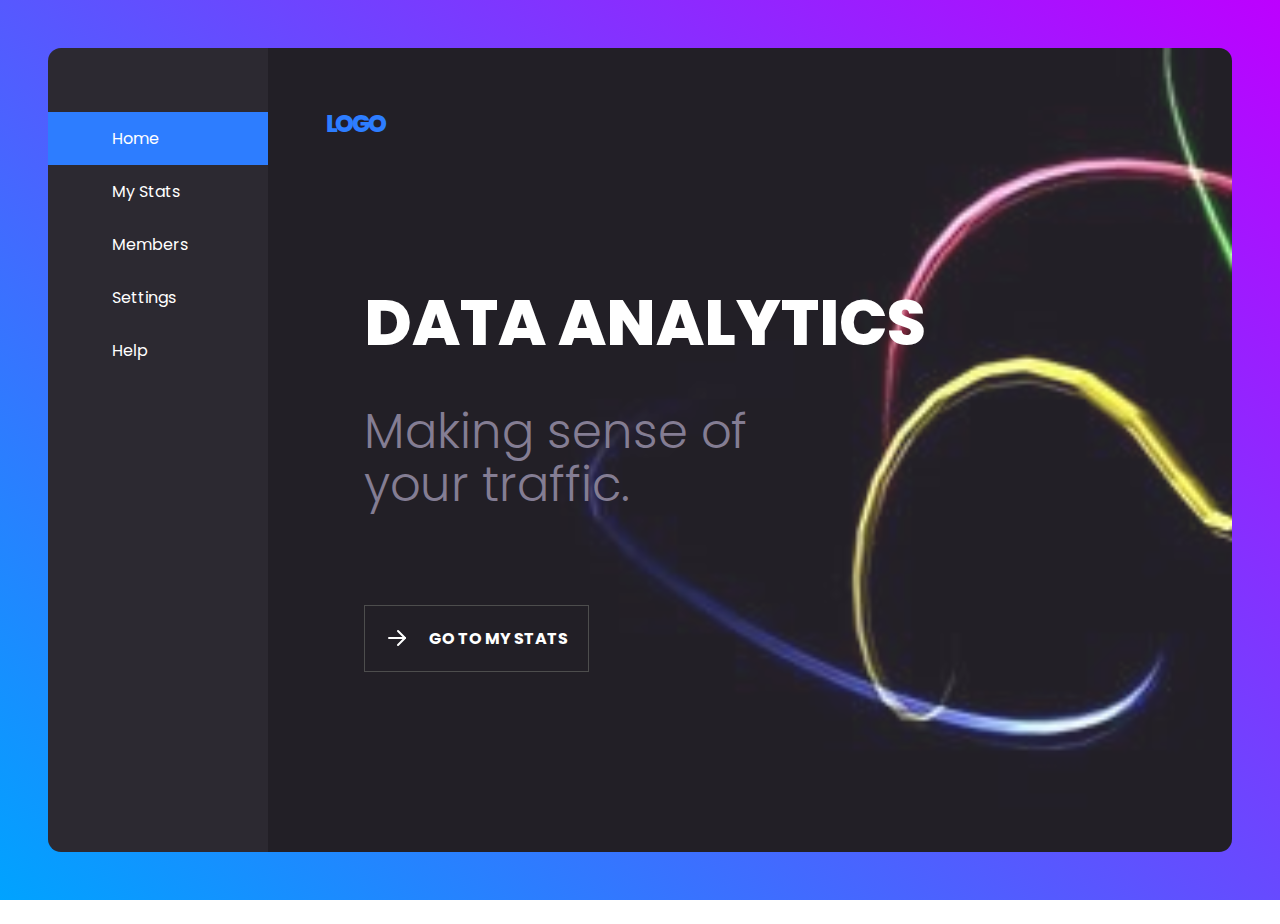
<file: Data Analytics Dashboard/Data Analytics Dashboard Code/index.html>
<html>
    <head>
        <link rel="preconnect" href="https://fonts.gstatic.com">
        <link href="https://fonts.googleapis.com/css2?family=Poppins:wght@200;400;700;800&display=swap" rel="stylesheet">
        <link rel="stylesheet" href="./styles.css">
        <title>Data Analytics Dashboard</title>
    </head>
    <body>
        
        <div class="container">
            <div class="left-col">
                <nav>
                    <img src="./arrow.svg" class="back-btn">
                    <ul>
                        <li><a href="#" class="active">Home</a></li>
                        <li><a href="#">My Stats</a></li>
                        <li><a href="#">Members</a></li>
                        <li><a href="#">Settings</a></li>
                        <li><a href="#">Help</a></li>
                    </ul>
                </nav>
            </div>
            <section>
                <header>
                    <img src="menu.svg" class="menu-btn">
                    <p class="logo">Logo</p>
                </header>
                <div class="cv">
                    <div class="content">
                        <h1>Data Analytics</h1>
                        <p>Making sense of your traffic.</p>
                        
                        <a href="#" class="cta">Go to my stats</a>
                    </div>
                </div>
            </section>
        </div>
        
        <script src="script.js"></script>
    </body>
</html>
</html>
</file>
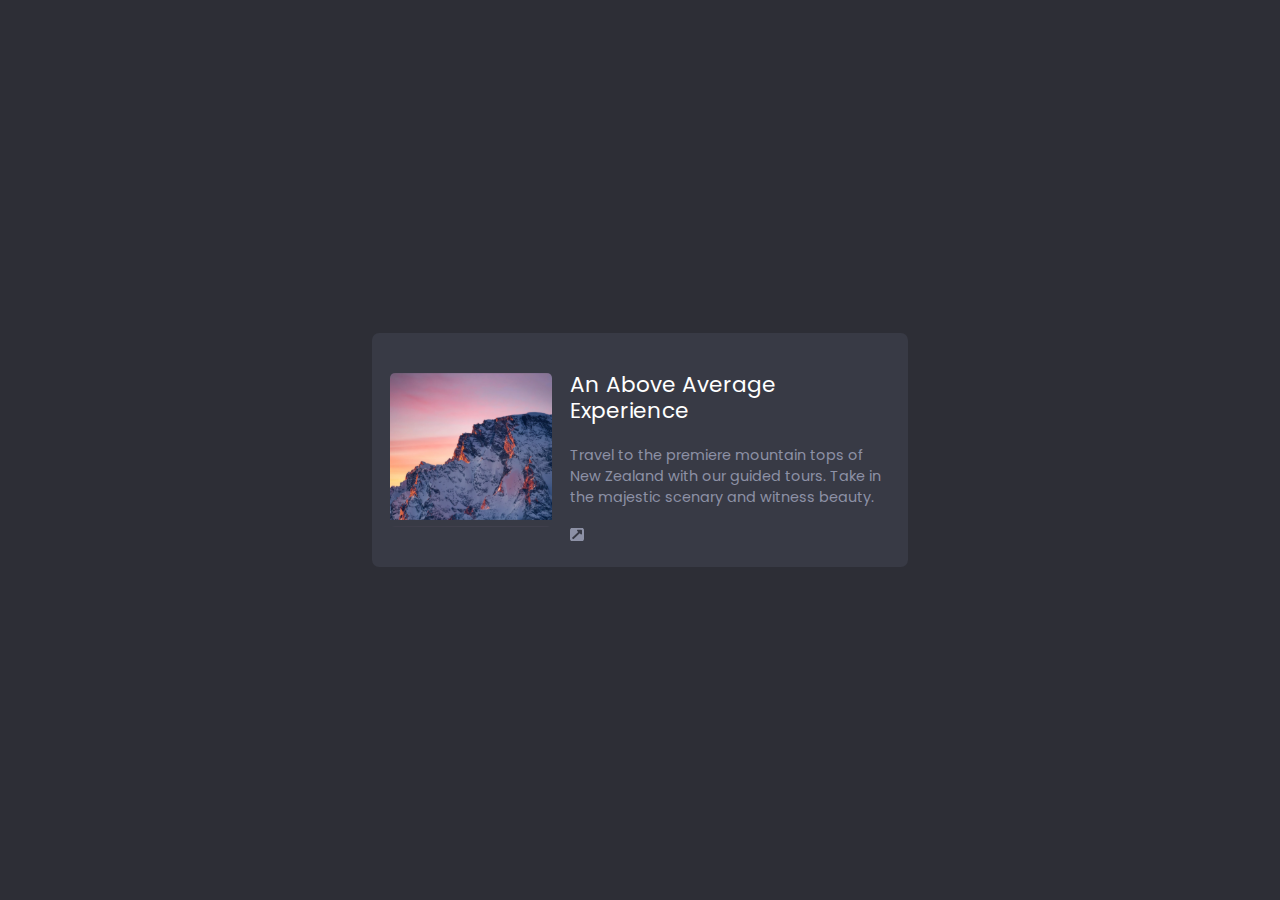
<file: Design 1/Simple Card Code/index.html>
<!DOCTYPE html>
<html lang="en">
  <head>
    <meta charset="UTF-8" />
    <meta http-equiv="X-UA-Compatible" content="IE=edge" />
    <meta name="viewport" content="width=device-width, initial-scale=1.0" />
    <link rel="preconnect" href="https://fonts.gstatic.com" />
    <link
      href="https://fonts.googleapis.com/css2?family=Poppins:wght@300;700&display=swap"
      rel="stylesheet"
    />
    <link rel="stylesheet" href="./index.css" />
    <title>Sample Card</title>
  </head>
  <body>
    <div class="container">
      <a href="#">
        <img src="./moutain.svg" class="photo" alt="Mountains" />

        <div class="content">
          <p class="title">An Above Average Experience</p>
          <p class="description">
            Travel to the premiere mountain tops of New Zealand with our guided
            tours. Take in the majestic scenary and witness beauty.
          </p>

          <img src="./icon.svg" class="link" alt="link" />
        </div>
      </a>
    </div>
  </body>
</html>
</file>
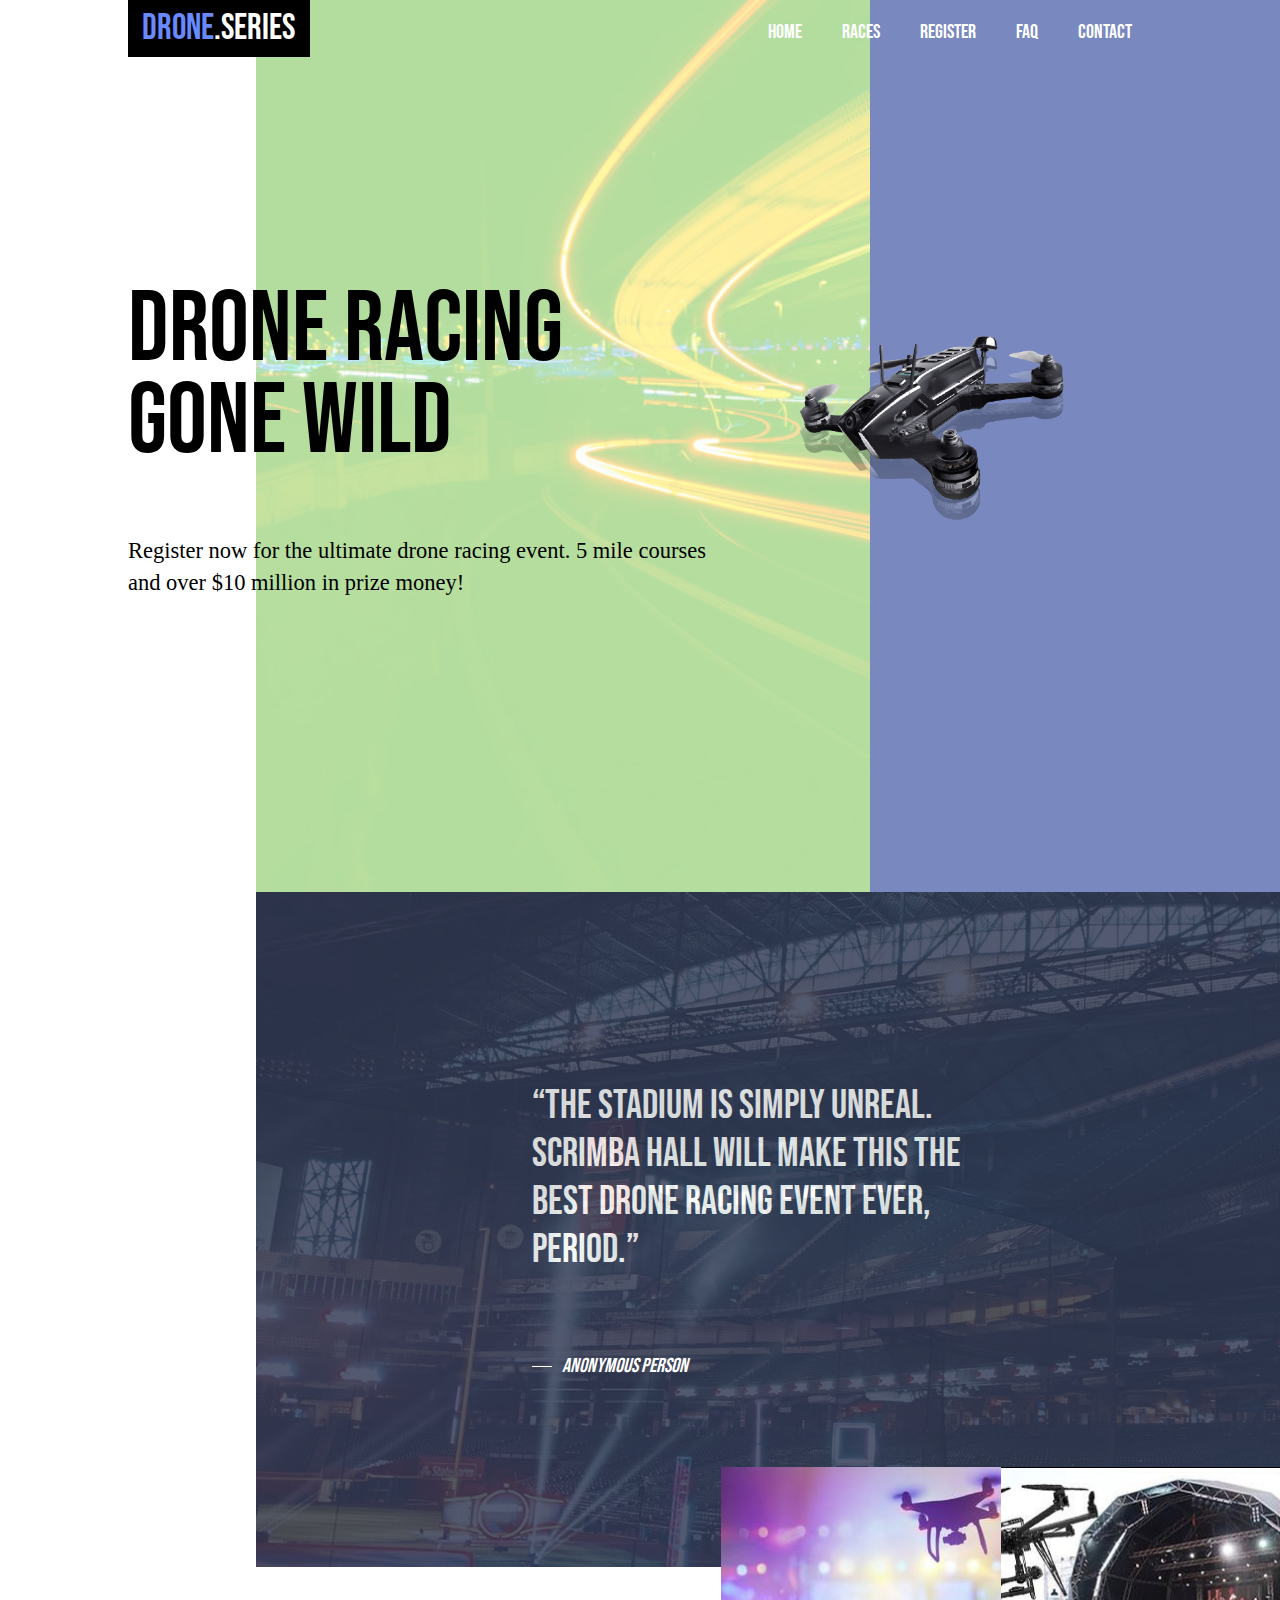
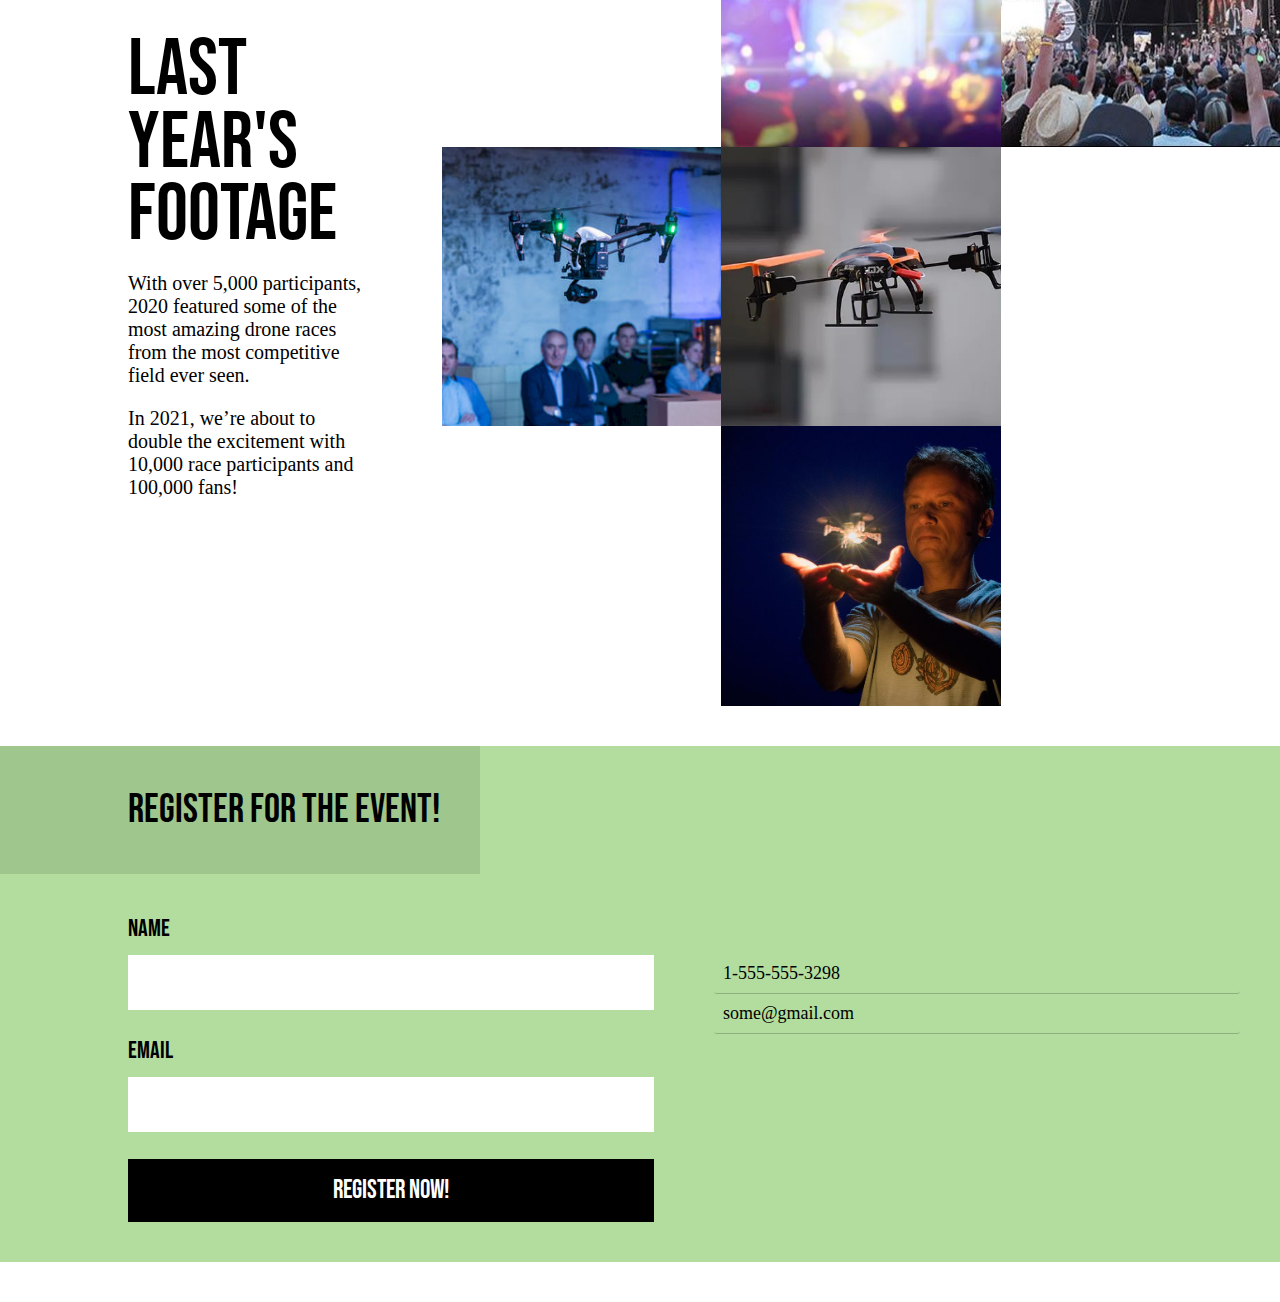
<file: Drone Event Landing Page/Drone Event Landing Page Code/index.html>
<!DOCTYPE html>
<html lang="en">
  <head>
    <meta charset="UTF-8" />
    <meta http-equiv="X-UA-Compatible" content="IE=edge" />
    <meta name="viewport" content="width=device-width, initial-scale=1.0" />
    <link rel="preconnect" href="https://fonts.gstatic.com" />
    <link
      href="https://fonts.googleapis.com/css2?family=Bebas+Neue&family=Montserrat&display=swap"
      rel="stylesheet"
    />
    <link rel="stylesheet" href="./style.css" />
    <title>Drone Event Landing Page Code</title>
  </head>
  <body>
    <div class="top-bg-container">
      <div class="light-streaks"></div>
      <div class="blue-col"></div>
    </div>

    <div class="container">
      <nav>
        <a href="#" class="logo"> <span>Drone</span>.Series</a>

        <img src="./assets/menu.svg" alt="" class="menu-btn" />

        <ul>
          <li class="exit-btn"><img src="./assets/exit.svg" alt="" /></li>
          <li><a href="#">Home</a></li>
          <li><a href="#">Races</a></li>
          <li><a href="#">Register</a></li>
          <li><a href="#">FAQ</a></li>
          <li><a href="#">Contact</a></li>
        </ul>
      </nav>

      <main>
        <div class="content">
          <div class="type">
            <h1>Drone Racing Gone Wild</h1>
            <p>
              Register now for the ultimate drone racing event. 5 mile courses
              and over $10 million in prize money!
            </p>
          </div>

          <div class="drone-container">
            <img src="./assets/drone.png" alt="" class="blur" />
            <img src="./assets/drone.png" alt="" class="drone" />
          </div>
        </div>
      </main>
    </div>

    <section class="quote">
      <blockquote>
        “the stadium is simply unreal. scrimba hall will make this the best
        drone racing event ever, period.”
      </blockquote>
      <cite>Anonymous Person</cite>
    </section>

    <section class="gallery">
      <div class="footage-content">
        <h2>Last year's footage</h2>
        <p>
          With over 5,000 participants, 2020 featured some of the most amazing
          drone races from the most competitive field ever seen.
        </p>
        <p>
          In 2021, we’re about to double the excitement with 10,000 race
          participants and 100,000 fans!
        </p>
      </div>

      <div class="gallery-container">
        <img src="./assets/footage-1.jpg" alt="" />
        <img src="./assets/footage-2.jpg" alt="" />
        <img src="./assets/footage-3.jpg" alt="" />
        <img src="./assets/footage-4.jpg" alt="" />
        <img src="./assets/footage-5.jpg" alt="" />
      </div>
    </section>

    <section class="contact">
      <h3>Register for the Event!</h3>
      <div class="cols-2">
        <div class="form-container">
          <div class="form-el">
            <label for="name">Name</label>
            <input type="text" id="name" />
          </div>

          <div class="form-el">
            <label for="email">Email</label>
            <input type="email" id="email" />
          </div>

          <button>Register Now!</button>
        </div>

        <div class="other-info">
          <ul>
            <li>1-555-555-3298</li>
            <li><a href="#">some@gmail.com</a></li>
          </ul>
        </div>
      </div>
    </section>

    <script src="./script.js"></script>
  </body>
</html>
</file>
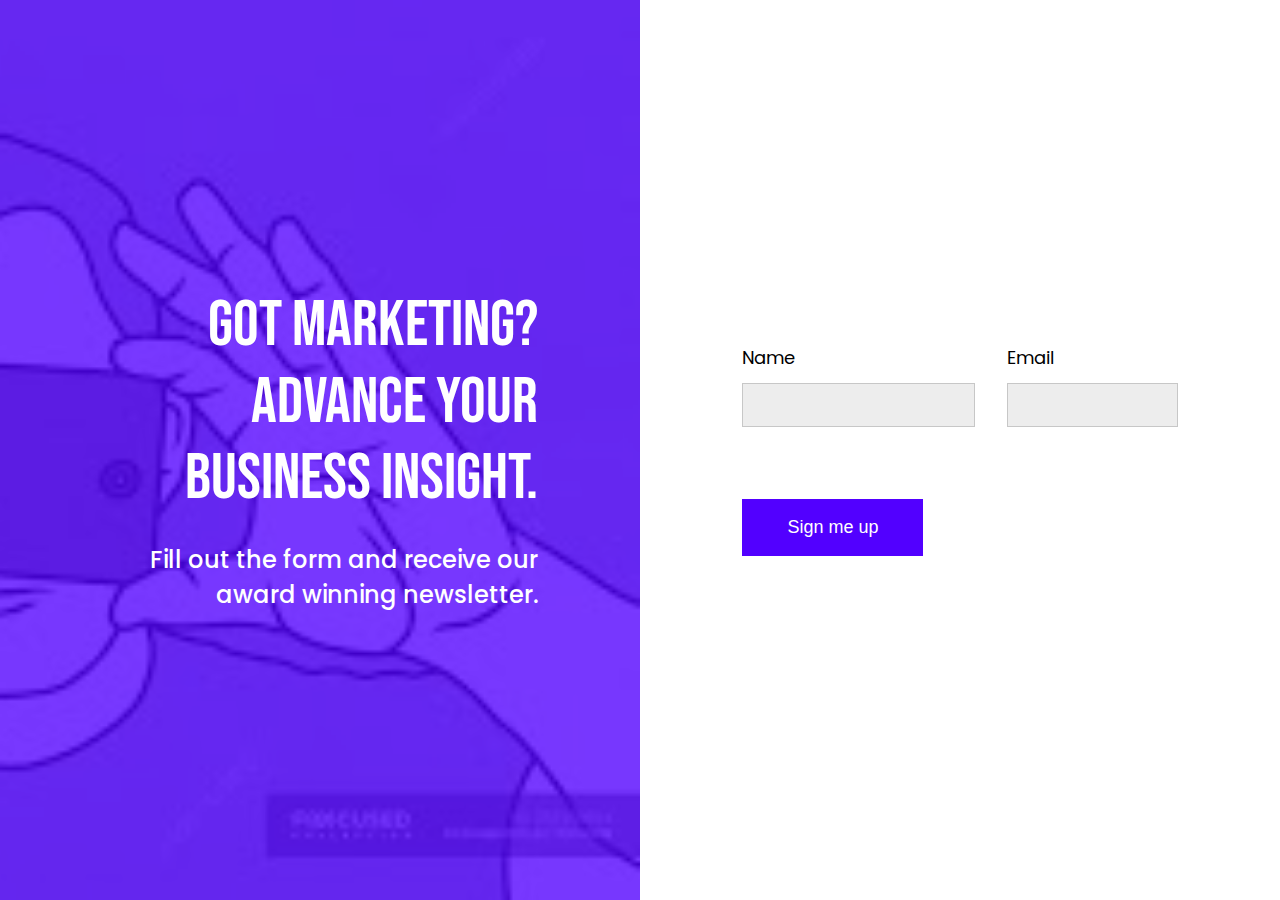
<file: Simple Landing Page/A Simple Landing Page Code/index.html>
<!DOCTYPE html>
<html lang="en">
  <head>
    <meta charset="UTF-8" />
    <meta http-equiv="X-UA-Compatible" content="IE=edge" />
    <meta name="viewport" content="width=device-width, initial-scale=1.0" />
    <link rel="preconnect" href="https://fonts.gstatic.com" />
    <link
      href="https://fonts.googleapis.com/css2?family=Bebas+Neue&family=Poppins:wght@500&display=swap"
      rel="stylesheet"
    />
    <link rel="stylesheet" href="./style.css" />
    <title>A Simple Landing Page</title>
  </head>
  <body>
    <div class="left-col">
      <div class="content">
        <h1>got marketing? advance your business insight.</h1>
        <p>Fill out the form and receive our award winning newsletter.</p>
      </div>
    </div>

    <div class="right-col">
      <div class="content form">
        <div class="input-wrapper">
          <label for="name">Name</label>
          <input type="text" id="name" />
        </div>
        <div class="input-wrapper">
          <label for="email">Email</label>
          <input type="email" id="email" />
        </div>
        <div class="input-wrapper">
          <button>Sign me up</button>
        </div>
      </div>
    </div>
  </body>
</html>
</file>
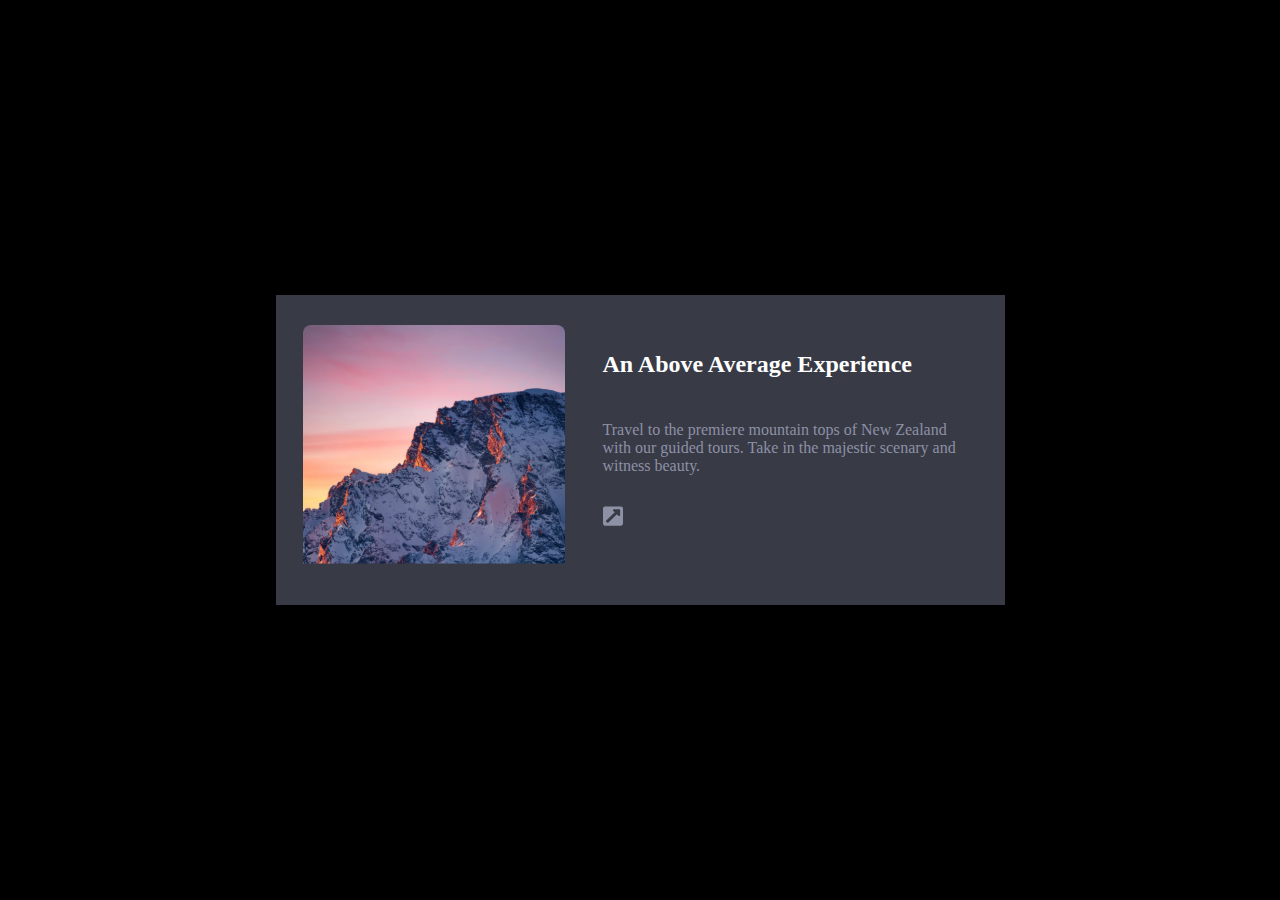
<file: Design 1/Simple Card Code/practice/index.html>
<!DOCTYPE html>
<html lang="en">
  <head>
    <meta charset="UTF-8" />
    <meta http-equiv="X-UA-Compatible" content="IE=edge" />
    <meta name="viewport" content="width=device-width, initial-scale=1.0" />
    <link rel="stylesheet" href="./index.css" />
    <title>Simple Card</title>
  </head>
  <body>
    <div class="container">
      <div class="body">
        <div class="left">
          <svg
            class="mountain"
            width="262"
            height="250"
            viewBox="0 0 262 250"
            fill="none"
            xmlns="http://www.w3.org/2000/svg"
            xmlns:xlink="http://www.w3.org/1999/xlink"
          >
            <rect width="262" height="250" rx="8" fill="url(#pattern0)" />
            <defs>
              <pattern
                id="pattern0"
                patternContentUnits="objectBoundingBox"
                width="1"
                height="1"
              >
                <use
                  xlink:href="#image0"
                  transform="translate(-0.0425329) scale(0.00103045)"
                />
              </pattern>
              <image
                id="image0"
                width="1053"
                height="926"
                xlink:href="[data-uri]"
              />
            </defs>
          </svg>
        </div>
        <div class="right">
          <h2>An Above Average Experience</h2>
          <p>
            Travel to the premiere mountain tops of New Zealand with our guided
            tours. Take in the majestic scenary and witness beauty.
          </p>
          <svg
            class="icon"
            width="20"
            height="22"
            viewBox="0 0 20 22"
            fill="none"
            xmlns="http://www.w3.org/2000/svg"
          >
            <path
              d="M20 3.4375V18.5625C20 19.7016 19.0406 20.625 17.8571 20.625H2.14286C0.959375 20.625 0 19.7016 0 18.5625V3.4375C0 2.2984 0.959375 1.375 2.14286 1.375H17.8571C19.0406 1.375 20 2.2984 20 3.4375ZM16.0714 4.125H11.0727C10.1213 4.125 9.64058 5.23621 10.3151 5.88547L11.7429 7.25991L3.01406 15.6615C2.80487 15.8628 2.80487 16.1893 3.01406 16.3907L4.39929 17.724C4.60853 17.9253 4.94772 17.9253 5.15692 17.724L13.8858 9.32246L15.3138 10.6971C15.9847 11.3428 17.1429 10.8894 17.1429 9.96785V5.15625C17.1429 4.5867 16.6632 4.125 16.0714 4.125Z"
              fill="#8D91A6"
            />
          </svg>
        </div>
      </div>
    </div>
  </body>
</html>
</file>
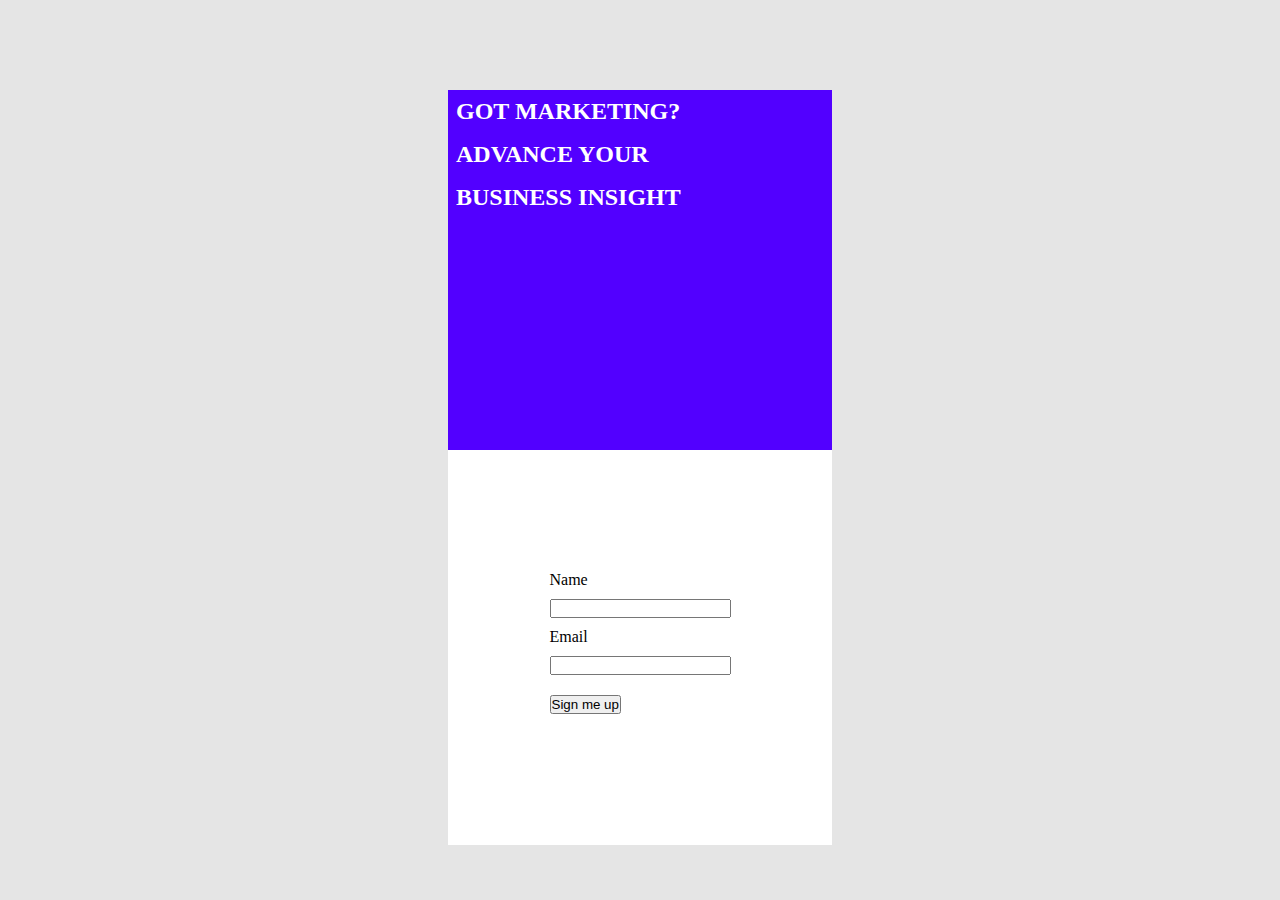
<file: Simple Landing Page/A Simple Landing Page Code/practice/index.html>
<!DOCTYPE html>
<html lang="en">
  <head>
    <meta charset="UTF-8" />
    <meta http-equiv="X-UA-Compatible" content="IE=edge" />
    <meta name="viewport" content="width=device-width, initial-scale=1.0" />
    <link rel="stylesheet" href="./styles.css" />
    <title>A Simple Landing Page</title>
  </head>
  <body>
    <div class="background">
      <div class="container">
        <div class="top">
          <!-- <img src="./bg.svg" alt="bg" /> -->

          <h2>GOT MARKETING?</h2>
          <h2>ADVANCE YOUR</h2>
          <h2>BUSINESS INSIGHT</h2>
        </div>
        <div class="bottom">
          <form>
            <label for="name">Name</label>
            <br />
            <input type="text" id="name" />
            <br />

            <label for="email">Email</label>
            <br />
            <input type="email" id="email" />
            <br />

            <button id="btn">Sign me up</button>
          </form>
        </div>
      </div>
    </div>
  </body>
</html>
</file>
<file: Data Analytics Dashboard/Data Analytics Dashboard Code/styles.css>
*,
*:before,
*:after {
  box-sizing: border-box;
}

:root {
  --primary-color: #2d7dff;
}

body {
  background: linear-gradient(
    220deg,
    rgba(189, 0, 255, 1) 0%,
    rgba(0, 163, 255, 1) 100%
  );
  height: 100vh;
  background-attachment: fixed;
  font-family: "Poppins";
}

.container {
  margin: 1em 0.5em;
  height: calc(100% - 2em);
}

section {
  background: #221f26 url("./bg.jpg");
  background-size: cover;
  background-blend-mode: screen;
  background-position: -100px;
  height: 100%;
  padding: 2em;
  border-radius: 13px;
}

.logo {
  color: var(--primary-color);
  font-weight: 800;
  text-transform: uppercase;
  font-size: 1.5rem;
  letter-spacing: -0.1em;
  text-align: center;
  width: 100%;
  margin: 0;
}

header {
  display: flex;
}

.menu-btn {
  cursor: pointer;
}

h1 {
  font-size: clamp(2.5rem, -0.875rem + 8.333vw, 4rem);
  font-weight: 800;
  text-transform: uppercase;
  color: white;
  line-height: 89%;
}

.cv {
  display: grid;
  place-items: center;
  height: 80%;
}

.content p {
  font-size: clamp(2rem, -0.875rem + 8.333vw, 3rem);
  font-weight: 300;
  line-height: 111%;
  color: #847d93;
  margin-top: 1.1em;
}

.cta {
  color: white;
  text-decoration: none;
  text-transform: uppercase;
  font-weight: bold;
  margin-top: 2.875em;
  display: inline-block;
  border: 1px solid #4d4d4d;
  padding: 1.25em 1.25em 1.25em calc(2.5em + 1.5em);
  position: relative;
}

.cta:before {
  content: "";
  position: absolute;
  background: url("arrow.svg") no-repeat;
  width: 1.5em;
  height: 1.5em;
  left: 1.25em;
}

.cta:hover {
  background: var(--primary-color);
}

nav {
  position: fixed;
  z-index: 1;
  background: #2c2931;
  left: 0;
  top: 0;
  height: 100vh;
  max-width: 300px;
  transform: translateX(-100%);
  transition: transform 0.3s;
}

nav ul {
  list-style-type: none;
  padding: 0;
  width: 100%;
}

nav ul li {
  width: 100%;
}

nav ul li a {
  text-decoration: none;
  color: white;
  display: block;
  padding: 0.875em 5em 0.875em 4em;
}

nav ul li a:hover {
  background: #413e47;
}

.back-btn {
  transform: scaleX(-1);
  padding: 3em 4em 2em;
  cursor: pointer;
  transition: transform 0.3s;
}
.back-btn:hover {
  transform: scaleX(-1) translateX(6px);
}

.active {
  background: var(--primary-color);
}
.active:hover {
  background: #4497ff;
}

@media only screen and (min-width: 700px) {
  .left-col {
    display: flex;
  }

  .content p {
    width: 70%;
  }
}

@media only screen and (min-width: 1000px) {
  nav {
    position: unset;
    transform: translateX(0) !important;
    border-radius: unset;
    border-top-left-radius: 13px;
    border-bottom-left-radius: 13px;
    height: 100%;
  }

  .menu-btn,
  .back-btn {
    display: none;
  }

  ul {
    margin-top: 4em;
  }

  header {
    padding: 1.6em;
  }
  .container {
    display: flex;
    padding: 2em;
  }
  .logo {
    text-align: left;
  }

  section {
    border-radius: unset;
    border-top-right-radius: 13px;
    border-bottom-right-radius: 13px;
    width: 100%;
    background-size: cover;
    background-position: 0;
    background-attachment: unset;
  }

  .content {
    justify-self: left;
    margin-left: 4em;
  }
}
</file>
<file: Design 1/Simple Card Code/index.css>
body {
  margin: 0;
  padding: 0;
  height: 100vh;
  display: grid;
  place-items: center;
  background: #2d2e36;
  font-family: "Poppins";
}

img {
  width: 100%;
  border-radius: 0.2rem;
}

a {
  text-decoration: none;
}

.container {
  background: #383a45;
  margin: 1rem;
  padding: 1rem;
  border-radius: 0.4rem;
  max-width: 270px;
}

p.title {
  color: white;
  font-size: 1.2rem;
  line-height: 119.7%;
}

p.description {
  color: #8d91a6;
  font-size: 0.8rem;
}

.link {
  width: 0.8rem;
}

@media only screen and (min-width: 550px) {
  .container {
    max-width: 500px;
  }

  .photo {
    width: 9rem;
    margin-right: 1rem;
  }

  a {
    display: flex;
  }
}

@media only screen and (min-width: 950px) {
  html {
    font-size: 18px;
  }
}
</file>
<file: Drone Event Landing Page/Drone Event Landing Page Code/style.css>
*,
*:before,
*:after {
  box-sizing: border-box;
}

* {
  text-decoration: none;
}

ul {
  list-style-type: none;
  padding: 0;
  margin: 0;
}

img {
  width: 100%;
}

body {
  margin: 0;
  font-family: "Bebas Neue";
}

.menu-btn {
  width: 2.5em;
  cursor: pointer;
}

.top-bg-container {
  height: 100vh;
  position: absolute;
  width: 90%;
  top: 0;
  right: 0;
  display: grid;
  grid-template-columns: 80% auto;
  z-index: -1;
}

.light-streaks {
  background: #b2dd9e url("./assets/blur.png");
  background-blend-mode: screen;
  background-size: cover;
  height: 100vh;
}

.blue-col {
  background-color: #7988be;
}

.container {
  margin: 0 1em;
}

nav {
  display: flex;
  justify-content: space-between;
}

.logo {
  display: inline-block;
  background-color: black;
  padding: 0.2em 0.4em;
  color: white;
  font-size: 1.8rem;
}

.logo span {
  color: #6889ff;
}

nav ul {
  position: fixed;
  top: 0;
  right: 0;
  width: 66%;
  background-color: #363b4e;
  height: 100vh;
  z-index: 2;
  padding: 2em 0;
  transform: translateX(100%);
  transition: transform 0.3s;
}

nav ul li a {
  color: white;
  display: block;
  padding: 0.4em 1.5em;
  font-size: 1.5rem;
  text-align: right;
}

.exit-btn {
  text-align: right;
}

.exit-btn img {
  width: 2em;
  margin: 2em;
  cursor: pointer;
}

.content {
  text-align: center;
  margin: 8em 3em 0;
  height: 75vh;
}

h1 {
  font-size: 3rem;
  font-weight: normal;
  line-height: 92%;
}

.type p {
  font-family: "Montaserrat";
  font-size: 1.125rem;
  line-height: 141.6%;
}

.drone-container {
  position: relative;
  margin: 5em auto;
  width: 65%;
}

.blur,
.drone {
  position: absolute;
  left: 0;
  z-index: 1;
}

.blur {
  opacity: 0.3;
  top: 1em;
  animation: pulse 2s alternate-reverse infinite;
}

.drone {
  animation: hover 2s alternate-reverse infinite;
}

@keyframes hover {
  from {
    transform: translateY(-30px);
  }
}

@keyframes pulse {
  from {
    opacity: 0;
  }
}

/* Quote Section */

.quote {
  width: 90%;
  background-color: #303853;
  color: white;
  position: relative;
  padding: 4em 2em;
  margin-left: auto;
  height: 75vh;
}

.quote:before {
  content: "";
  position: absolute;
  top: 0;
  left: 0;
  background: url("./assets/stadium.jpg");
  width: 100%;
  height: 100%;
  opacity: 17%;
}

blockquote {
  margin: 0 0 2em 0;
  font-size: 1.5rem;
}

cite {
  position: relative;
  padding-left: 1.5rem;
}

cite:before {
  content: "";
  position: absolute;
  width: 1em;
  border-bottom: 1px solid white;
  left: 0;
  top: 50%;
}

/* Photo Gallery Section */

.gallery {
  display: block;
  width: 90%;
  margin-left: auto;
  margin-bottom: 2em;
}

h2 {
  font-size: 2.5rem;
  margin-bottom: 0;
  font-weight: normal;
}

.footage-content p {
  font-family: "Montaserrat";
}

.gallery-container {
  display: grid;
  grid-template-areas:
    ". a b"
    "c d ."
    ". e .";
  margin-top: 2em;
}

.gallery-container img {
  object-fit: cover;
  width: 100%;
  height: 100%;
  aspect-ratio: 1/1;
  cursor: pointer;
}

.gallery-container img:nth-of-type(1) {
  grid-area: a;
}

.gallery-container img:nth-of-type(2) {
  grid-area: b;
}

.gallery-container img:nth-of-type(3) {
  grid-area: c;
}

.gallery-container img:nth-of-type(4) {
  grid-area: d;
}

.gallery-container img:nth-of-type(5) {
  grid-area: e;
}

/* Contact Section */

.contact {
  background: #b2dd9e;
}

h3 {
  padding: 1em 1em 1em 10%;
  font-size: 2rem;
  /* background-color: #9fc88c; */
  background-color: rgba(0, 0, 0, 0.1);
  display: inline-block;
  margin: 0;
  font-weight: normal;
}

.cols-2 {
  width: 90%;
  margin: 2em 2em 2em 10%;
  padding-right: 2em;
  padding-bottom: 2em;
}

label {
  display: block;
  font-size: 1.2rem;
  margin-bottom: 0.5em;
}

input {
  width: 100%;
  border: none;
  padding: 1em;
  margin-bottom: 2em;
}

button {
  background: black;
  border: none;
  padding: 0.8rem;
  width: 100%;
  color: white;
  text-transform: uppercase;
  font-family: "Bebas Neue";
  font-size: 1.3rem;
  cursor: pointer;
}

.other-info {
  margin-top: 3em;
  width: 50%;
}

.other-info ul li {
  padding: 0.5em;
  border-bottom: 1px solid rgba(0, 0, 0, 0.2);
  display: block;
  border-radius: 0.2em;
  font-family: "Montaserrat";
  font-size: 0.9rem;
}

.other-info a {
  color: black;
}

/* Responsive CSS */

@media only screen and (min-width: 900px) {
  html {
    font-size: 20px;
  }

  .top-bg-container {
    width: 80%;
    grid-template-columns: 60% auto;
  }

  .container {
    width: 80%;
    margin: 0 auto;
  }

  .content {
    display: flex;
    text-align: left;
    padding: 0;
    margin-left: 0;
    margin-right: 0;
  }

  h1 {
    font-size: 5rem;
    width: 80%;
  }

  .type a {
    width: 80%;
  }

  /* Nav */
  .menu-btn,
  .exit-btn {
    display: none;
  }

  nav ul {
    transform: translateX(0);
    width: unset;
    background: none;
    display: flex;
    padding-top: 1em;
    padding-bottom: 0;
    position: unset;
    height: auto;
  }

  nav ul li a {
    font-size: 1rem;
    padding: 0 1em;
  }

  /* Quote Section */

  .quote {
    width: 80%;
    display: grid;
    place-content: center;
  }

  blockquote,
  cite {
    width: 50%;
    justify-self: center;
  }

  blockquote {
    font-size: 2rem;
  }

  /* Gallery Section */

  .gallery {
    display: flex;
    gap: 4em;
  }

  .gallery-container {
    margin-top: -5em;
    z-index: 1;
  }

  h2 {
    font-size: 4rem;
    font-weight: normal;
    line-height: 91.6%;
  }

  /* Contact Section */

  .cols-2 {
    display: flex;
    gap: 3em;
  }

  .form-container,
  .other-info {
    flex-basis: 0;
    flex-grow: 1;
  }

  .other-info {
    margin-top: 2em;
  }

  input {
    padding: 1.5em;
  }
}
</file>
<file: Simple Landing Page/A Simple Landing Page Code/style.css>
*,
*:before,
*:after {
  box-sizing: border-box;
}

body {
  margin: 0;
  font-family: "Poppins";
}

.left-col {
  background: #5200ff;
  color: white;
  position: relative;
  text-align: center;
}

.left-col:before {
  content: "";
  position: absolute;
  left: 0;
  top: 0;
  width: 100%;
  height: 100%;
  opacity: 0.22;
  background-image: url("bg.jpg");
  background-size: cover;
  background-position: 100%;
}

.content {
  position: relative;
}

.left-col,
.right-col {
  padding: 6.75rem 8vw;
}

h1 {
  margin: 0;
  font-family: "Bebas Neue";
  font-weight: normal;
  font-size: 4rem;
  line-height: 1.2em;
}

p {
  font-size: 1.5rem;
  font-weight: 500;
  margin-bottom: 0;
}

label {
  display: block;
  font-size: 1.125rem;
  margin-bottom: 0.77rem;
}

input {
  width: 100%;
  background: #ededed;
  border: 1px solid #c7c7c7;
  font-size: 1rem;
  padding: 0.75rem;
  /* outline: none; */
  margin-bottom: 2.5em;
}

/* input[type="text"]:focus {
  border: 3px solid black;
} */

button {
  width: 100%;
  background: #5200ff;
  padding: 1em;
  color: white;
  border: none;
  font-size: 1.125rem;
  cursor: pointer;
}

@media only screen and (min-width: 770px) {
  .form {
    display: grid;
    grid-template-columns: repeat(2, auto);
    gap: 2em;
  }

  button {
    width: auto;
    padding: 1em 2.5em;
  }
}

@media only screen and (min-width: 1260px) {
  body {
    display: flex;
  }

  .left-col,
  .right-col {
    flex-basis: 0;
    flex-grow: 1;
    height: 100vh;
    display: grid;
    place-items: center;
  }

  .left-col {
    text-align: right;
  }
}
</file>
<file: Design 1/Simple Card Code/practice/index.css>
* {
  padding: 0;
  margin: 0;
}

.container {
  width: 100vw;
  height: 100vh;
  background-color: black;
  display: flex;
  justify-content: center;
  align-items: center;
}

.body {
  width: 729px;
  height: 310px;
  background-color: #383a45;
  display: flex;
}

.left {
  border-radius: 8px;
  padding: 30px 38px 30px 27px;
}

.right {
  color: white;
}

.right h2 {
  padding: 56px 36px 43px 0px;
}

.right p {
  color: #8d91a6;
  padding: 0px 36px 30px 0;
}

.icon {
  position: absolute;
  width: 20px;
  height: 22px;
}

@media only screen and (max-width: 500px) {
  .body {
    position: absolute;
    width: 356px;
    height: 616px;
    flex-direction: column;
  }

  .mountain {
    width: 304px;
    height: 290px;
  }

  .left {
    padding: 25px 25px 25px 27px;
  }

  .right h2 {
    padding: 0px 36px 43px 55px;
  }

  .right p {
    padding: 0px 63px 0px 55px;
  }

  .icon {
    padding-left: 55px;
    padding-top: 15px;
  }
}
</file>
<file: Simple Landing Page/A Simple Landing Page Code/practice/styles.css>
* {
  padding: 0;
  margin: 0;
}

.background {
  background-color: #e5e5e5;
  width: 100vw;
  height: 100vh;
  display: flex;
  align-items: center;
  justify-content: center;
}

.container {
  background-color: white;
  width: 30vw;
  height: 80vh;
}

.top {
  height: 40vh;
  background-color: #5200ff;
  background-image: src("./bg.svg");
  color: white;
  font-family: Bebas Neue;
  font-style: normal;
  font-weight: normal;
}

.top > h2 {
  padding: 0.5rem;
}

.top > img {
  width: 30vw;
  height: 40vh;
  object-fit: cover;
}

.bottom {
  height: 40vh;
  background-color: white;
  padding: 1.1rem;
  display: flex;
  align-items: center;
  justify-content: center;
}

#name,
#email,
#btn {
  margin: 10px 0px;
}
</file>
